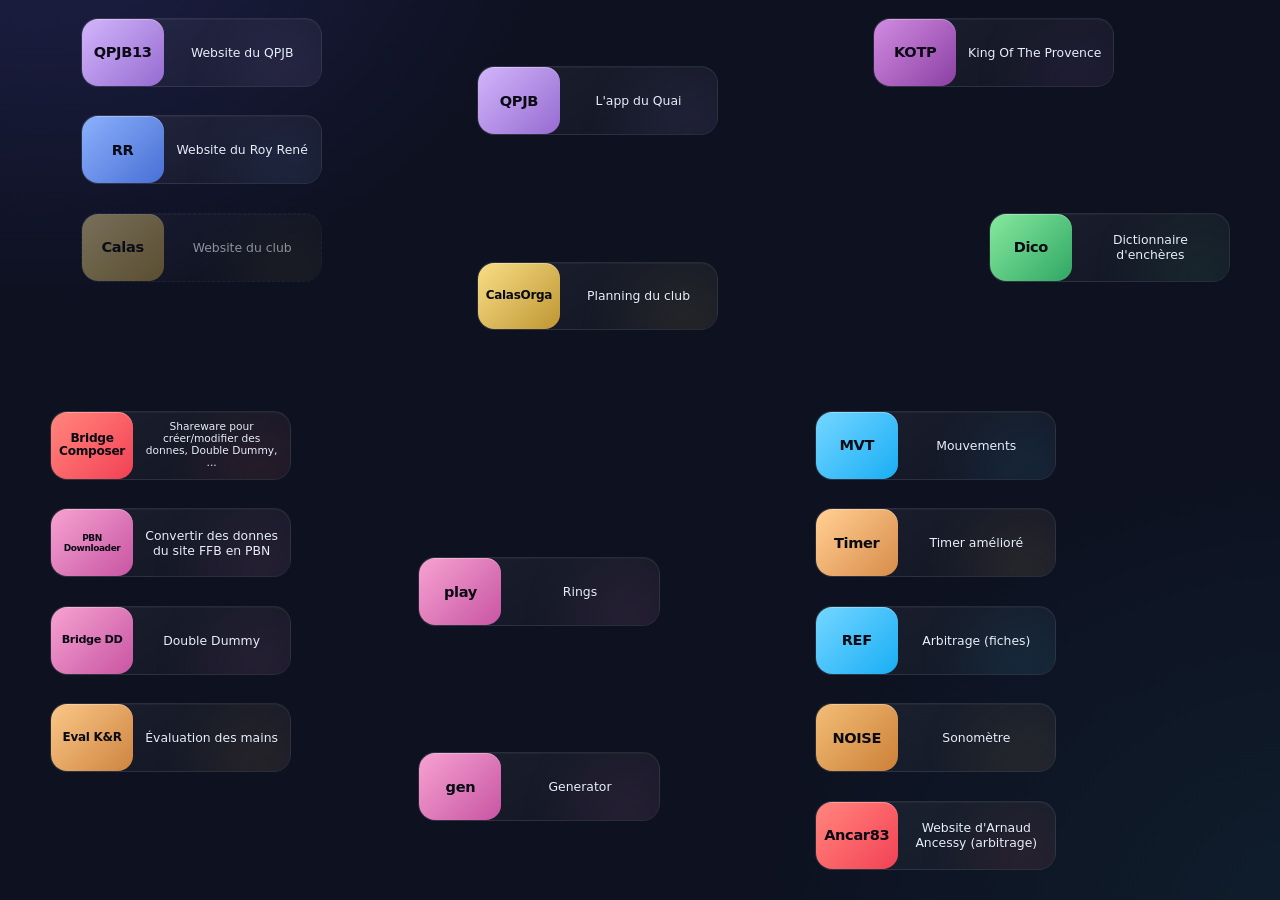
<file: index.html>
<!doctype html>
<html lang="fr"><head><meta charset="utf-8"><meta name="viewport" content="width=device-width,initial-scale=1"><meta name="theme-color" content="#0d1120"><meta name="description" content="Applications et projets CapGui13"><title>CapGui13 — applications & projets</title><style>
:root{color-scheme:dark;--bg:#0d1120;--ink:#f5f6fe;--muted:#e7eefc;--border:rgba(255,255,255,.085)}
*{box-sizing:border-box}
html,body{width:100%;height:100%;margin:0}
html{background:var(--bg)}
body{
  color:var(--ink);font:400 14px/1.35 system-ui,-apple-system,"Segoe UI",sans-serif;
  background:
    radial-gradient(720px 580px at 3% -13%,rgba(100,92,233,.21),transparent 72%),
    radial-gradient(800px 660px at 103% 102%,rgba(35,142,151,.10),transparent 72%),
    var(--bg);
  overflow:hidden;
}
.page{width:100%;height:100vh;height:100dvh;display:flex;flex-direction:column;padding:0;margin:0;}
.mosaic{position:relative;flex:1;min-height:0;width:100%;}
.app-card{
  position:absolute;
  left:var(--left);top:var(--top);
  width:18.84%;height:7.65vh;height:7.65dvh;
  min-height:0;min-width:0;
  display:flex;align-items:stretch;gap:0;
  border:1px solid var(--border);border-radius:clamp(14px,1.35vw,20px);
  overflow:hidden;
  background:linear-gradient(148deg,rgba(255,255,255,.063),rgba(255,255,255,.018));
  box-shadow:inset 0 1px rgba(255,255,255,.035);
  color:inherit;text-decoration:none;
  transition:background .2s,border-color .2s,box-shadow .2s;
  animation:float-soft 9.5s ease-in-out infinite;
  animation-delay:var(--delay,0s);
  --float-x:5.5px;--float-y:4.3px;--badge-width:clamp(82px,5.3vw,100px);
  user-select:none;-webkit-user-select:none;
}
.app-card:nth-child(3n+1){animation-duration:9.1s}
.app-card:nth-child(3n+2){animation-duration:10.7s}
.app-card:nth-child(5n+3){animation-duration:8.7s}
.app-card:nth-child(even){animation-direction:reverse}
@keyframes float-soft{
  0%,100%{transform:translate3d(0,0,0)}
  25%{transform:translate3d(var(--float-x),calc(-1 * var(--float-y)),0)}
  50%{transform:translate3d(calc(-.5 * var(--float-x)),var(--float-y),0)}
  75%{transform:translate3d(calc(-1 * var(--float-x)),calc(.25 * var(--float-y)),0)}
}
.app-card::before{position:absolute;content:'';right:-35px;bottom:-60px;width:125px;height:125px;background:var(--accent);opacity:.09;filter:blur(30px);border-radius:100%;pointer-events:none}
/* V14.20 — discret halo coloré projeté sous la carte, pas dans la carte. */
.app-card:hover:not(.disabled){
  background:linear-gradient(148deg,rgba(255,255,255,.105),rgba(255,255,255,.035));
  border-color:color-mix(in srgb,var(--accent) 43%,rgba(255,255,255,.08));
  box-shadow:
    inset 0 1px rgba(255,255,255,.045),
    0 5px 13px rgba(0,0,0,.14),
    0 0 0 1px color-mix(in srgb,var(--accent) 12%,transparent),
    0 11px 16px -11px color-mix(in srgb,var(--accent) 34%,transparent),
    0 18px 22px -16px color-mix(in srgb,var(--accent) 22%,transparent);
}
/* Pas de gros halo dans la zone de description au survol. */
.app-card:hover:not(.disabled)::before{opacity:.09;filter:blur(30px)}
.app-card::after{content:"";position:absolute;inset:-1px;border-radius:inherit;pointer-events:none;opacity:0;transition:opacity .22s ease, box-shadow .22s ease;box-shadow:0 0 0 1px color-mix(in srgb,var(--accent) 40%,transparent),0 0 18px color-mix(in srgb,var(--accent) 15%,transparent)}
.app-card:hover:not(.disabled)::after{opacity:1}
.app-card:focus-visible{outline:2px solid var(--accent);outline-offset:3px}
.card-top{height:100%;width:var(--badge-width);max-width:69%;flex:0 0 var(--badge-width);display:flex;align-items:stretch;position:relative;z-index:1}
.glyph{
  width:100%;min-width:0;max-width:100%;height:100%;
  display:inline-flex;justify-content:center;align-items:center;
  padding:0 clamp(10px,1vw,16px);
  border-radius:0 clamp(11px,1.18vw,17px) clamp(11px,1.18vw,17px) 0;white-space:nowrap;
  background:linear-gradient(135deg,var(--badge-a),var(--badge-b));
  color:#0a0b14;font-size:clamp(13px,1.14vw,19px);font-weight:800;letter-spacing:-.025em;
  line-height:1.1;filter:brightness(1.00) saturate(1.06);
  box-shadow:inset 0 1px 0 rgba(255,255,255,.28);
}
 .long-name .glyph{font-size:clamp(9px,.76vw,12px);padding:0 7px;letter-spacing:-.045em}
 .medium-name .glyph{font-size:clamp(11px,.94vw,15px);padding:0 8px}
 .two-line-name .glyph{font-size:clamp(11px,.95vw,16px);white-space:normal;text-align:center;line-height:1.12;padding:0 7px}
 .app-card[data-name="Bridge DD"] .glyph{font-size:clamp(11px,.88vw,15px);letter-spacing:-.035em;padding:0 5px}
 .app-card[data-name="PBNDownloader"] .glyph{font-size:clamp(9px,.70vw,12px);letter-spacing:-.045em;padding:0 3px}
.card-copy{min-width:0;flex:1;align-self:stretch;display:flex;align-items:center;justify-content:center;position:relative;z-index:1;padding:0 clamp(9px,.9vw,16px)}
 .card-desc{color:var(--muted);font-size:clamp(11px,.97vw,15px);line-height:1.22;min-width:0;width:100%;text-align:center;overflow:hidden;display:-webkit-box;-webkit-line-clamp:2;-webkit-box-orient:vertical;overflow-wrap:anywhere;text-shadow:0 1px 0 rgba(0,0,0,.14)}
.disabled{border-style:dashed;opacity:.56;cursor:default}
.disabled .card-desc{color:#f4f7ff}
.disabled .glyph{background:linear-gradient(135deg,var(--badge-a),var(--badge-b));filter:brightness(.84) saturate(.8)}
/* Positional reconstruction of the user's paint composition, WITHOUT the white Paint masks. */
.app-card[data-name="QPJB13"]{--left:6.30%;--top:2.00%;}
.app-card[data-name="RR"]{--left:6.30%;--top:13.00%;}
.app-card[data-name="Calas"]{--left:6.30%;--top:24.00%;}
.app-card[data-name="QPJB"]{--left:37.26%;--top:7.50%;}
.app-card[data-name="CalasOrga"]{--left:37.26%;--top:29.50%;}
.app-card[data-name="KOTP"]{--left:68.22%;--top:2.00%;}
.app-card[data-name="Dico"]{--left:77.25%;--top:24.00%;}
.app-card[data-name="bridgecomposer"]{--left:3.91%;--top:46.35%;}
.app-card[data-name="PBNDownloader"]{--left:3.91%;--top:57.35%;}
.app-card[data-name="Bridge DD"]{--left:3.91%;--top:68.35%;}
.app-card[data-name="Eval K&R"]{--left:3.91%;--top:79.35%;}
.app-card[data-name="play"]{--left:32.69%;--top:62.85%;}
.app-card[data-name="gen"]{--left:32.69%;--top:84.85%;}
.app-card[data-name="MVT"]{--left:63.65%;--top:46.35%;}
.app-card[data-name="Timer"]{--left:63.65%;--top:57.35%;}
.app-card[data-name="REF"]{--left:63.65%;--top:68.35%;}
.app-card[data-name="NOISE"]{--left:63.65%;--top:79.35%;}
.app-card[data-name="Ancar83"]{--left:63.65%;--top:90.35%;}

/* V13.3 — Deux duos symétriques : même écart horizontal (12.12%)
   entre QPJB13/RR/Calas et QPJB/CalasOrga, et entre play/gen et MVT/Timer/REF/NOISE/ancessy.
   L’écart est la moyenne des écarts de centrage idéaux dans les deux couloirs (13.21 et 11.03%).
   Les deux duos ne s’écartent chacun que de 1.09% du centre de leur couloir. */
/* V12.3 — Reference: QPJB13, RR, Calas at 3.30%, 14.30%, 25.30% (11% apart).
   QPJB at 8.80% is halfway between QPJB13 and RR.
   CalasOrga at 30.80% is halfway between Calas and an imaginary fourth row at 36.30%.
   Distances QPJB/CalasOrga, play/gen and KOTP/Dico = exactly 22% each.
   All positions are top edges with identical card heights, so center distances are identical too. */
/* V12.8 : on retrouve les marges visuelles de la V12.3 sans réintroduire de pied de page.
   1.5dvh réservés en bas compensent le pied de page supprimé. */
@media(min-width:1100px){.page{padding-bottom:1.5dvh}}
/* On small screens, switch to a compact 2-column mosaic that keeps all 18 apps visible. */
@media(max-width:1099px){
  .page{padding:7px 10px 6px}
  .mosaic{display:grid;grid-template-columns:repeat(2,minmax(0,1fr));grid-template-rows:repeat(9,minmax(0,1fr));column-gap:11px;row-gap:8px}
  .app-card{position:relative;left:auto;top:auto;width:100%;height:calc(100% - 5px);--float-x:2.7px;--float-y:2.4px;--badge-width:clamp(70px,7vw,85px)}
  .glyph{font-size:clamp(11px,1.55vw,16px);min-width:56px}
  .long-name .glyph{font-size:clamp(8px,1.16vw,11px);padding:0 4px}
  .medium-name .glyph{font-size:clamp(10px,1.35vw,13px);padding:0 6px}
  .two-line-name .glyph{font-size:clamp(9px,1.28vw,12px);padding:0 4px}
  .card-copy{padding:0 8px}
   .card-desc{font-size:clamp(11px,1.55vw,14px)}
}
@media(max-width:550px){
  .page{padding:7px 7px 5px}
  .mosaic{column-gap:8px;row-gap:7px}
  .app-card{height:calc(100% - 4px);border-radius:11px;--float-x:2px;--float-y:1.9px;--badge-width:67px}
  .glyph{min-width:49px;font-size:clamp(12px,2.95vw,14px);padding:0 6px}
  .long-name .glyph{font-size:clamp(7.5px,1.85vw,9.5px);padding:0 4px}
  .medium-name .glyph{font-size:clamp(10px,2.4vw,11px);padding:0 5px}
  .two-line-name .glyph{font-size:10px;padding:0 3px}
  .app-card[data-name="Bridge DD"] .glyph{font-size:11px;padding:0 3px}
  .card-copy{padding:0 6px}
   .card-desc{font-size:clamp(11px,2.75vw,12.5px)}
  .footer{height:15px;font-size:9px;padding:0 4px}
}
@media(max-height:640px){.mosaic{row-gap:5px}}
@media(prefers-reduced-motion:reduce){.app-card{animation:none!important;transform:none!important}*{transition:none!important}}
/* V13.9 — Un descriptif plus détaillé pour Bridge Composer, sans agrandir la carte. */
.app-card[data-name="bridgecomposer"] .card-desc{font-size:clamp(10px,.83vw,13px);line-height:1.13;-webkit-line-clamp:4}
@media(max-width:550px){.app-card[data-name="bridgecomposer"] .card-desc{font-size:9.5px;line-height:1.12;-webkit-line-clamp:6}}
/* V14.3 — Typographie augmentée sur ordinateur et sur mobile; géométrie des cartes inchangée. */
/* V13.6 — Flottement doux réactivé. */
/* V13.8 — Badges colorés : largeur identique pour les 18 applications. */
/* V14.8 : PBN Downloader, Bridge DD, play, gen en rose framboise identique (#D875AD). Toutes les autres couleurs et positions inchangees. */
/* V14.10 : ajustement minimal +5% de luminosite percue et +6% saturation sur les badges, sans halo ni ombre ajoutee. */

/* V14.21 — Mobile : de vraies cartes lisibles, déroulement naturel.
   Les règles desktop >=1100px restent inchangées. */
@media (max-width:1099px) {
  html,body{height:auto;min-height:100%;overflow-x:hidden;overflow-y:auto}
  .page{height:auto;min-height:100dvh;padding:18px max(12px,env(safe-area-inset-right)) calc(24px + env(safe-area-inset-bottom)) max(12px,env(safe-area-inset-left))}
  .mosaic{
    width:100%;max-width:900px;margin:0 auto;
    display:grid;grid-template-columns:repeat(2,minmax(0,1fr));
    grid-template-rows:none;grid-auto-rows:minmax(76px,auto);
    column-gap:14px;row-gap:13px;
    align-items:stretch;min-height:0;flex:none;
  }
  .app-card{
    position:relative;left:auto;top:auto;width:100%;height:auto;min-height:76px;
    border-radius:16px;--badge-width:88px;
    --float-x:1.1px;--float-y:1.0px;
  }
  .card-top{height:auto;align-self:stretch;flex:0 0 var(--badge-width)}
  .glyph{height:auto;align-self:stretch;border-radius:0 15px 15px 0;font-size:15px}
  .two-line-name .glyph{font-size:13px}
  .medium-name .glyph{font-size:13px}
  .app-card[data-name="PBNDownloader"] .glyph{font-size:12px}
  .app-card[data-name="Bridge DD"] .glyph{font-size:13px}
  .card-copy{padding:9px 12px}
  .card-desc{font-size:13px;line-height:1.25;display:block;overflow:visible;-webkit-line-clamp:unset;overflow-wrap:normal}
  .app-card[data-name="bridgecomposer"] .card-desc{font-size:12px;line-height:1.25;-webkit-line-clamp:unset}
  .disabled{opacity:.56}
}
@media (max-width:640px) {
  .page{padding:16px max(14px,env(safe-area-inset-right)) calc(26px + env(safe-area-inset-bottom)) max(14px,env(safe-area-inset-left))}
  .mosaic{display:flex;flex-direction:column;gap:11px;max-width:500px}
  .app-card{
    width:100%;height:auto;min-height:71px;
    border-radius:16px;--badge-width:94px;
    --float-x:.8px;--float-y:.7px;
  }
  .glyph{border-radius:0 15px 15px 0;font-size:15px;min-width:0;padding:0 6px}
  .medium-name .glyph{font-size:13px}
  .two-line-name .glyph{font-size:13px;line-height:1.12}
  .app-card[data-name="PBNDownloader"] .glyph{font-size:12px}
  .app-card[data-name="Bridge DD"] .glyph{font-size:13px}
  .card-copy{padding:11px 15px}
  .card-desc{font-size:14px;line-height:1.28;display:block;overflow:visible;-webkit-line-clamp:unset}
  .app-card[data-name="bridgecomposer"] .card-desc{font-size:13px;line-height:1.25;-webkit-line-clamp:unset}
  .app-card[data-name="QPJB"],
  .app-card[data-name="KOTP"],
  .app-card[data-name="bridgecomposer"],
  .app-card[data-name="play"],
  .app-card[data-name="MVT"]{margin-top:13px}
  .app-card:hover:not(.disabled){box-shadow:inset 0 1px rgba(255,255,255,.045),0 4px 10px rgba(0,0,0,.12)}
  .app-card:active:not(.disabled){border-color:color-mix(in srgb,var(--accent) 50%,transparent);background:linear-gradient(148deg,rgba(255,255,255,.12),rgba(255,255,255,.035))}
}
</style></head><body>
<div class="page"><main class="mosaic" aria-label="Applications de CapGui13">
<a aria-label="Ouvrir QPJB13" class="app-card" data-name="QPJB13" href="https://capgui13.github.io/QPJB13/" rel="noopener noreferrer" style="--accent:#AD8BE5;--badge-a:#D1B7F8;--badge-b:#956CCC;--col:1;--span:3;--row:1;--delay:-0.00s" target="_blank"><span class="card-top"><span aria-hidden="true" class="glyph">QPJB13</span></span><span class="card-copy"><span class="card-desc">Website du QPJB</span></span></a>
<a aria-label="Ouvrir RR" class="app-card" data-name="RR" href="https://capgui13.github.io/RR/" rel="noopener noreferrer" style="--accent:#7398E5;--badge-a:#8EB1F8;--badge-b:#4A6FCF;--col:1;--span:3;--row:2;--delay:-0.67s" target="_blank"><span class="card-top"><span aria-hidden="true" class="glyph">RR</span></span><span class="card-copy"><span class="card-desc">Website du Roy René</span></span></a>
<div aria-label="Calas, lien à confirmer" class="app-card disabled" data-name="Calas" style="--accent:#D8B64E;--badge-a:#F6DE8B;--badge-b:#BD9638;--col:1;--span:3;--row:3;--delay:-1.34s" title="Lien de Calas à confirmer"><span class="card-top"><span aria-hidden="true" class="glyph">Calas</span></span><span class="card-copy"><span class="card-desc">Website du club</span></span></div>
<a aria-label="Ouvrir QPJB" class="app-card" data-name="QPJB" href="https://capgui13.github.io/QPJB/" rel="noopener noreferrer" style="--accent:#AD8BE5;--badge-a:#D1B7F8;--badge-b:#956CCC;--col:5;--span:3;--row:1;--delay:-2.01s" target="_blank"><span class="card-top"><span aria-hidden="true" class="glyph">QPJB</span></span><span class="card-copy"><span class="card-desc">L'app du Quai</span></span></a>
<a aria-label="Ouvrir CalasOrga" class="app-card medium-name" data-name="CalasOrga" href="https://calasorga.vercel.app" rel="noopener noreferrer" style="--accent:#D8B64E;--badge-a:#F6DE8B;--badge-b:#BD9638;--col:5;--span:3;--row:3;--delay:-2.68s" target="_blank"><span class="card-top"><span aria-hidden="true" class="glyph">CalasOrga</span></span><span class="card-copy"><span class="card-desc">Planning du club</span></span></a>
<a aria-label="Ouvrir KOTP" class="app-card" data-name="KOTP" href="https://capgui13.github.io/KOTP/" rel="noopener noreferrer" style="--accent:#A45ABA;--badge-a:#CF8DDE;--badge-b:#88419F;--col:11;--span:3;--row:1;--delay:-3.35s" target="_blank"><span class="card-top"><span aria-hidden="true" class="glyph">KOTP</span></span><span class="card-copy"><span class="card-desc">King Of The Provence</span></span></a>
<a aria-label="Ouvrir Dico" class="app-card" data-name="Dico" href="https://capgui13.github.io/Dico/" rel="noopener noreferrer" style="--accent:#56BE78;--badge-a:#8AE8A1;--badge-b:#35A566;--col:12;--span:3;--row:3;--delay:-4.02s" target="_blank"><span class="card-top"><span aria-hidden="true" class="glyph">Dico</span></span><span class="card-copy"><span class="card-desc">Dictionnaire d'enchères</span></span></a>
<a aria-label="Ouvrir Bridge Composer" class="app-card two-line-name" data-name="bridgecomposer" href="https://bridgecomposer.com/" rel="noopener noreferrer" target="_blank" style="--accent:#F25561;--badge-a:#FF8880;--badge-b:#E94355;--col:1;--span:3;--row:5;--delay:-4.69s"><span class="card-top"><span aria-hidden="true" class="glyph">Bridge<br>Composer</span></span><span class="card-copy"><span class="card-desc">Shareware pour créer/modifier des donnes, Double Dummy, ...</span></span></a>
<a aria-label="Ouvrir PBN Downloader" class="app-card two-line-name" data-name="PBNDownloader" href="https://capgui13.github.io/PBNdownloaderFFB/" rel="noopener noreferrer" style="--accent:#DF79B2;--badge-a:#F3A3D0;--badge-b:#C357A0;--col:1;--span:3;--row:6;--delay:-5.36s" target="_blank"><span class="card-top"><span aria-hidden="true" class="glyph">PBN<br>Downloader</span></span><span class="card-copy"><span class="card-desc">Convertir des donnes du site FFB en PBN</span></span></a>
<a aria-label="Ouvrir Bridge DD" class="app-card" data-name="Bridge DD" href="https://capgui13.github.io/BridgeDD/" rel="noopener noreferrer" style="--accent:#DF79B2;--badge-a:#F3A3D0;--badge-b:#C357A0;--col:1;--span:3;--row:7;--delay:-6.03s" target="_blank"><span class="card-top"><span aria-hidden="true" class="glyph">Bridge DD</span></span><span class="card-copy"><span class="card-desc">Double Dummy</span></span></a>
<a aria-label="Ouvrir Eval K&amp;R" class="app-card medium-name" data-name="Eval K&amp;R" href="https://capgui13.github.io/Eval/" rel="noopener noreferrer" style="--accent:#E6A45D;--badge-a:#F8C78B;--badge-b:#CB8544;--col:1;--span:3;--row:8;--delay:-6.70s" target="_blank"><span class="card-top"><span aria-hidden="true" class="glyph">Eval K&amp;R</span></span><span class="card-copy"><span class="card-desc">Évaluation des mains</span></span></a>
<a aria-label="Ouvrir play" class="app-card" data-name="play" href="https://capgui13.github.io/play/" rel="noopener noreferrer" style="--accent:#DF79B2;--badge-a:#F3A3D0;--badge-b:#C357A0;--col:6;--span:3;--row:6;--delay:-7.37s" target="_blank"><span class="card-top"><span aria-hidden="true" class="glyph">play</span></span><span class="card-copy"><span class="card-desc">Rings</span></span></a>
<a aria-label="Ouvrir gen" class="app-card" data-name="gen" href="https://capgui13.github.io/gen/" rel="noopener noreferrer" style="--accent:#DF79B2;--badge-a:#F3A3D0;--badge-b:#C357A0;--col:6;--span:3;--row:8;--delay:-0.04s" target="_blank"><span class="card-top"><span aria-hidden="true" class="glyph">gen</span></span><span class="card-copy"><span class="card-desc">Generator</span></span></a>
<a aria-label="Ouvrir MVT" class="app-card" data-name="MVT" href="https://capgui13.github.io/MVT/" rel="noopener noreferrer" style="--accent:#40BFF0;--badge-a:#79D5FD;--badge-b:#20ADEF;--col:10;--span:3;--row:5;--delay:-0.71s" target="_blank"><span class="card-top"><span aria-hidden="true" class="glyph">MVT</span></span><span class="card-copy"><span class="card-desc">Mouvements</span></span></a>
<a aria-label="Ouvrir Timer" class="app-card" data-name="Timer" href="https://capgui13.github.io/BridgeTimer/" rel="noopener noreferrer" style="--accent:#EBAB62;--badge-a:#FFD098;--badge-b:#D48D4D;--col:10;--span:3;--row:6;--delay:-1.38s" target="_blank"><span class="card-top"><span aria-hidden="true" class="glyph">Timer</span></span><span class="card-copy"><span class="card-desc">Timer amélioré</span></span></a>
<a aria-label="Ouvrir REF" class="app-card" data-name="REF" href="https://capgui13.github.io/REF/" rel="noopener noreferrer" style="--accent:#40BFF0;--badge-a:#79D5FD;--badge-b:#20ADEF;--col:10;--span:3;--row:7;--delay:-2.05s" target="_blank"><span class="card-top"><span aria-hidden="true" class="glyph">REF</span></span><span class="card-copy"><span class="card-desc">Arbitrage (fiches)</span></span></a>
<a aria-label="Ouvrir NOISE" class="app-card" data-name="NOISE" href="https://capgui13.github.io/NOISE/" rel="noopener noreferrer" style="--accent:#DA9A51;--badge-a:#F0BD7A;--badge-b:#C9813D;--col:10;--span:3;--row:8;--delay:-2.72s" target="_blank"><span class="card-top"><span aria-hidden="true" class="glyph">NOISE</span></span><span class="card-copy"><span class="card-desc">Sonomètre</span></span></a>
<a aria-label="Ouvrir Ancar83" class="app-card" data-name="Ancar83" href="https://bridge.ancar83.fr/" rel="noopener noreferrer" target="_blank" style="--accent:#F25561;--badge-a:#FF8880;--badge-b:#E94355;--col:10;--span:3;--row:9;--delay:-3.39s"><span class="card-top"><span aria-hidden="true" class="glyph">Ancar83</span></span><span class="card-copy"><span class="card-desc">Website d'Arnaud Ancessy (arbitrage)</span></span></a>
</main></div>
</body></html>
</file>
